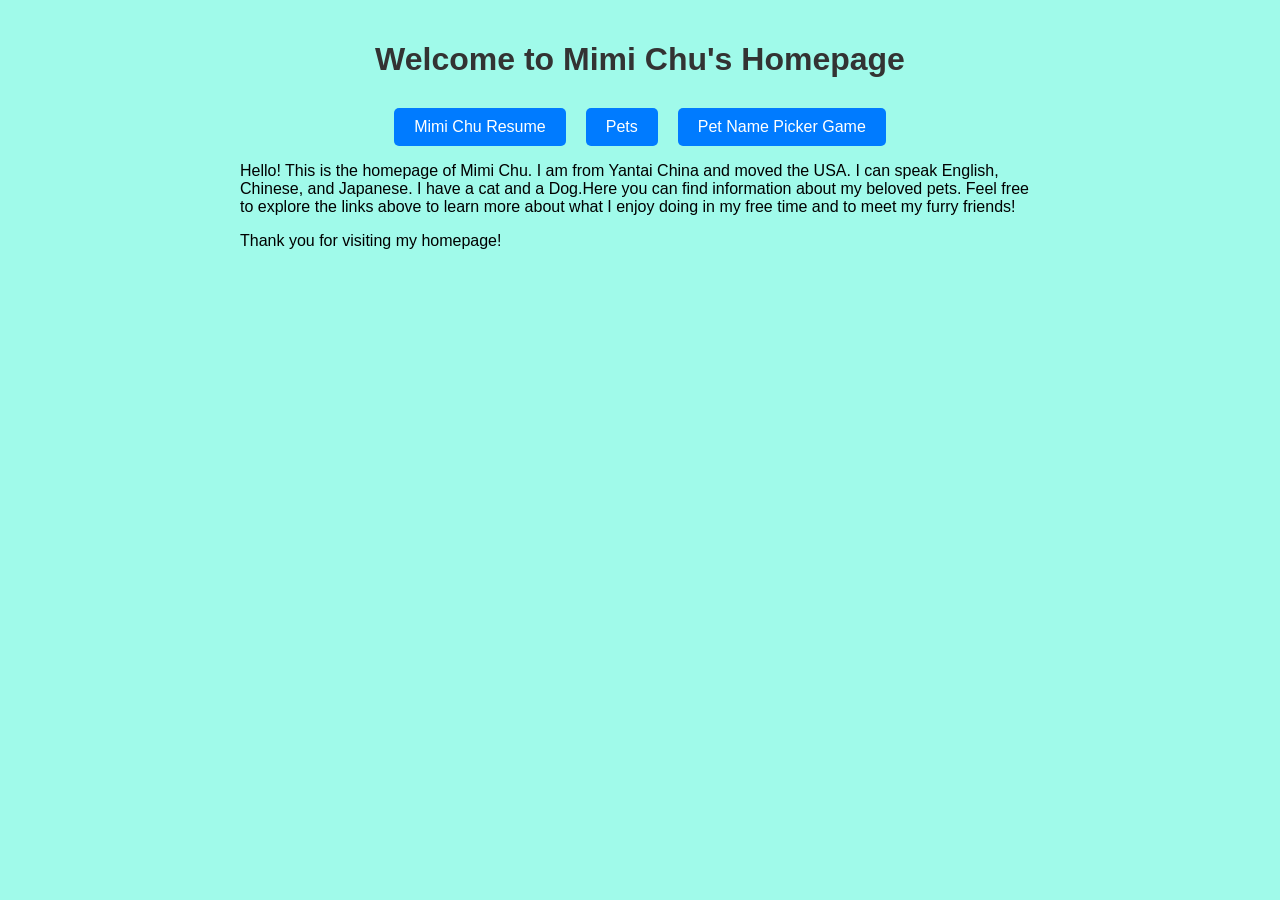
<file: Mimi Chu Scratch Page Pets and Hobbies/index.html>
<!DOCTYPE html>
<html lang="en">
<head>
    <meta charset="UTF-8">
    <meta name="viewport" content="width=device-width, initial-scale=1.0">
    <title>Mimi Chu Homepage</title>
    <link rel="stylesheet" href="css/styles.css">
    <style>
        h1 {
            text-align: center;
        }
    </style>
</head>
<body>
    <h1>Welcome to Mimi Chu's Homepage</h1>
    <div class="nav-container">
        <a href="Mimi Chu Professional Resume Webpage/index.html">Mimi Chu Resume</a>
        <a href="html/pets.html">Pets</a>
        <a href="html/pet-name-picker-game.html">Pet Name Picker Game</a>
    </div>
    <p>
        Hello! This is the homepage of Mimi Chu. I am from Yantai China and moved the USA. I can speak English, Chinese, and Japanese. I have a cat and a Dog.Here you can find information about my beloved pets. Feel free to explore the links above to learn more about what I enjoy doing in my free time and to meet my furry friends!
    </p>


<div class='tableauPlaceholder' id='viz1765854711123' style='position: relative'><noscript><a href='#'><img alt='Dashboard 1 ' 
src='https:&#47;&#47;public.tableau.com&#47;static&#47;images&#47;4Z&#47;4ZGKNTWTP&#47;1_rss.png' 
style='border: none' /></a></noscript><object class='tableauViz'  
style='display:none;'><param name='host_url' value='https%3A%2F%2Fpublic.tableau.com%2F' /> 
<param name='embed_code_version' value='3' /> <param name='path' value='shared&#47;4ZGKNTWTP' /> 
<param name='toolbar' value='yes' /><param name='static_image' value='https:&#47;&#47;public.tableau.com&#47;static&#47;images&#47;4Z&#47;4ZGKNTWTP&#47;1.png' /> 
<param name='animate_transition' value='yes' /><param name='display_static_image' value='yes' /><param name='display_spinner' value='yes' /><param name='display_overlay' value='yes' /><param name='display_count' value='yes' /><param name='language' value='en-US' /></object></div>                
<script type='text/javascript'>                    var divElement = document.getElementById('viz1765854711123');                    
var vizElement = divElement.getElementsByTagName('object')[0];                    
if ( divElement.offsetWidth > 800 ) { vizElement.style.width='1000px';vizElement.style.height='827px';} else if ( divElement.offsetWidth > 500 ) { vizElement.style.width='1000px';vizElement.style.height='827px';} else { vizElement.style.width='100%';vizElement.style.height='2427px';}                     
var scriptElement = document.createElement('script');                    
scriptElement.src = 'https://public.tableau.com/javascripts/api/viz_v1.js';                    
vizElement.parentNode.insertBefore(scriptElement, vizElement);                </script>

    <p>
        Thank you for visiting my homepage!
            
    </p>
</body>
</html>
</file>
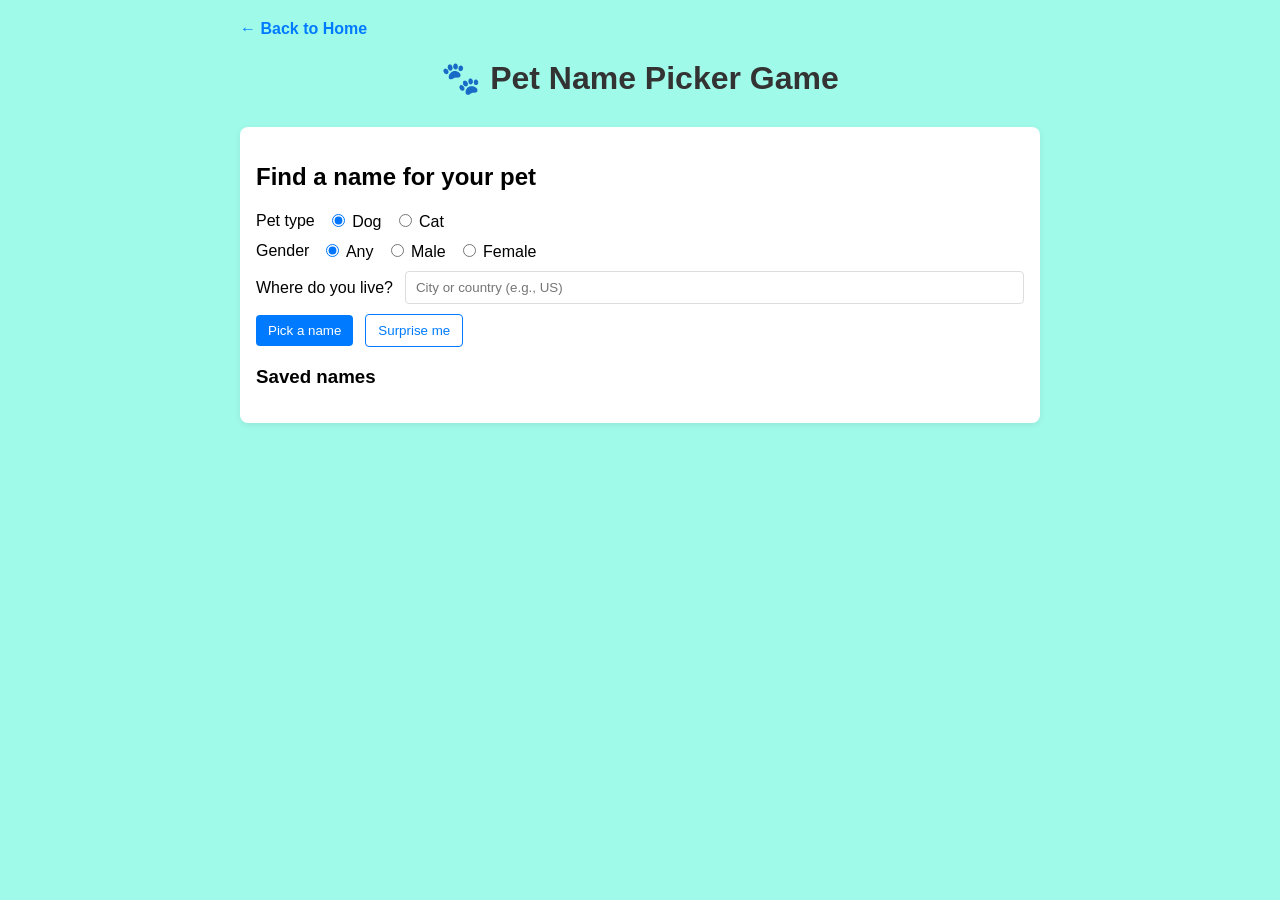
<file: Mimi Chu Scratch Page Pets and Hobbies/html/pet-name-picker-game.html>
<!DOCTYPE html>
<html lang="en">
<head>
    <meta charset="UTF-8">
    <meta name="viewport" content="width=device-width, initial-scale=1.0">
    <title>Pet Name Picker Game - Mimi Chu</title>
    <link rel="stylesheet" href="../css/styles.css">
    <style>
        body {
            padding: 20px;
        }
        .back-link {
            margin-bottom: 20px;
        }
        .back-link a {
            text-decoration: none;
            color: #007bff;
            font-weight: bold;
        }
        .back-link a:hover {
            text-decoration: underline;
        }
        h1 {
            text-align: center;
            margin-bottom: 30px;
        }
    </style>
</head>
<body>
    <div class="back-link">
        <a href="../index.html">← Back to Home</a>
    </div>

    <h1>🐾 Pet Name Picker Game</h1>

    <section id="name-picker" class="card">
        <h2>Find a name for your pet</h2>
        <form id="nameForm">
            <div class="form-row">
                <span class="label">Pet type</span>
                <label class="radio"><input type="radio" name="type" value="dog" checked> Dog</label>
                <label class="radio"><input type="radio" name="type" value="cat"> Cat</label>
            </div>

            <div class="form-row">
                <span class="label">Gender</span>
                <label class="radio"><input type="radio" name="gender" value="any" checked> Any</label>
                <label class="radio"><input type="radio" name="gender" value="male"> Male</label>
                <label class="radio"><input type="radio" name="gender" value="female"> Female</label>
            </div>

            <div class="form-row">
                <label for="location">Where do you live?</label>
                <input id="location" name="location" type="text" placeholder="City or country (e.g., US)" />
            </div>

            <div class="form-row">
                <button type="submit" class="btn">Pick a name</button>
                <button type="button" id="randomize" class="btn ghost">Surprise me</button>
            </div>
        </form>

        <div id="result" class="result" aria-live="polite"></div>

        <div id="saved" class="saved">
            <h3>Saved names</h3>
            <ul id="savedList"></ul>
        </div>
    </section>

    <script src="../js/namer.js"></script>
</body>
</html>
</file>
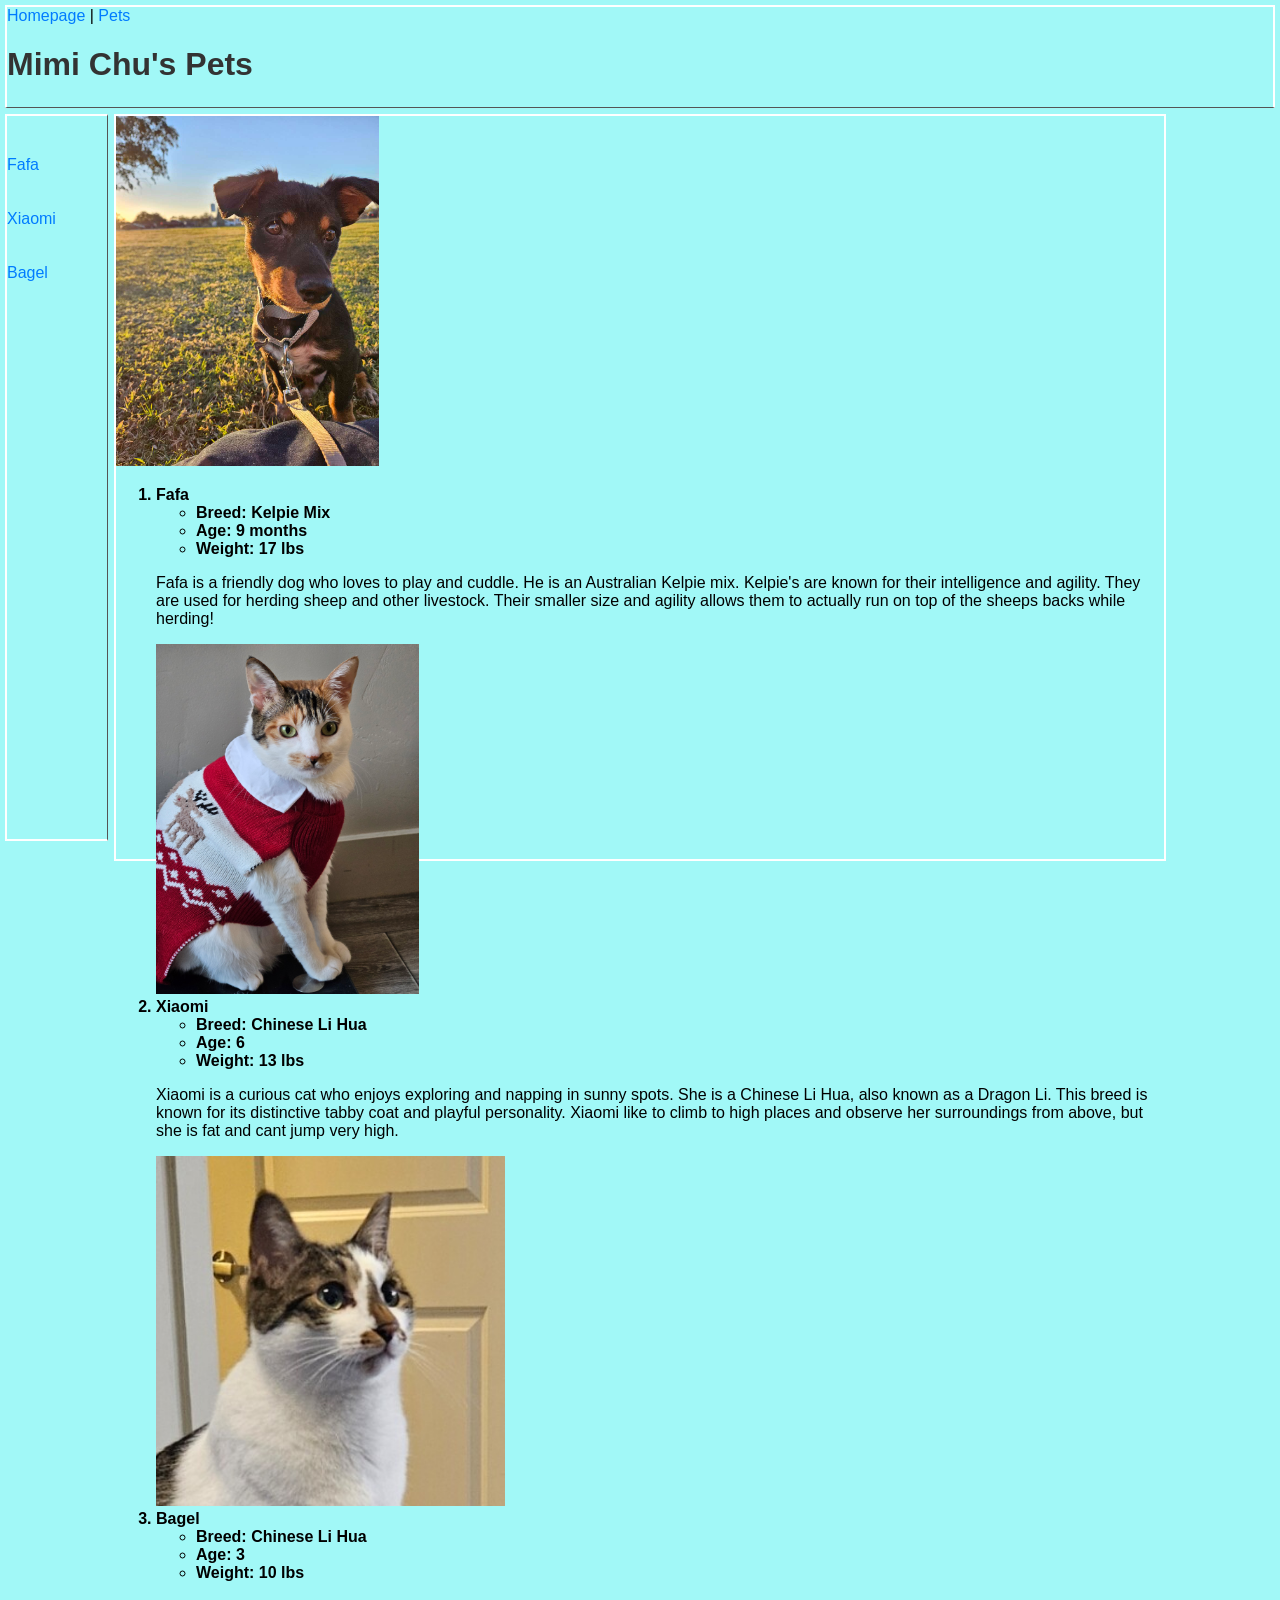
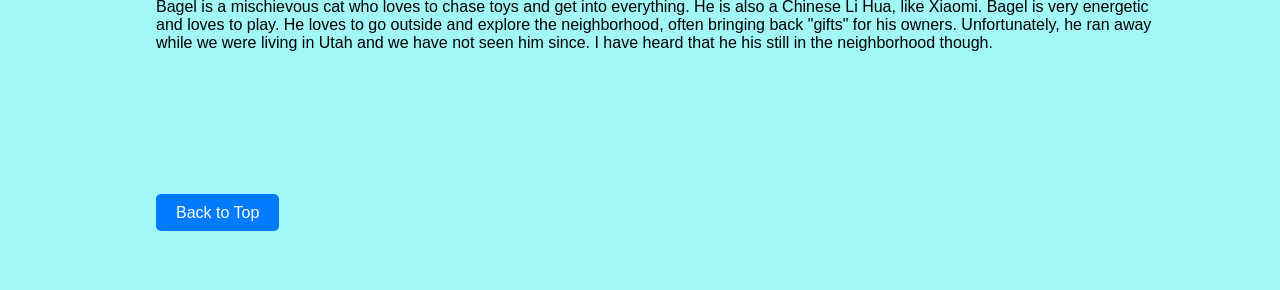
<file: Mimi Chu Scratch Page Pets and Hobbies/html/pets.html>
<!DOCTYPE html>
<html lang="en">
<head>
    <meta charset="UTF-8">
    <meta name="viewport" content="width=device-width, initial-scale=1.0">
    <title>Pets - Mimi Chu</title>
    <link rel="stylesheet" href="../css/styles.css">
    <link rel="stylesheet" href="../css/layoutstyles.css">
</head>
<body>
<!-- Header -->
    <div class="common header back-link">
        <a name="top"></a>
        <a href="../index.html">Homepage</a> |
        <a href="#">Pets</a>
        <h1>Mimi Chu's Pets</h1>
        
    </div>

<!-- left -->
    <div class="common leftmenu back-link">
        <a href="#fafa">Fafa</a><br> <br> <br>
        <a href="#xiaomi">Xiaomi</a><br> <br> <br>
        <a href="#bagel">Bagel</a>
    </div>
<!-- Body -->
        <div class="common mainbody">
            <img src="../images/fafa.jpg" height="350" alt="Fafa the Dog">

                <iframe width="560" height="315" src="https://www.youtube.com/embed/l-s0Do0nLV0?si=2X--EIBQYJH7hGKc" 
                title="YouTube video player" frameborder="0" allow="accelerometer; autoplay; clipboard-write; encrypted-media; gyroscope; picture-in-picture; web-share" 
                referrerpolicy="strict-origin-when-cross-origin" 
                allowfullscreen></iframe>

                

                <ol>   
                <li id="fafa" class="ListHeading">Fafa
                    <ul>
                        <li>Breed: Kelpie Mix</li>
                        <li>Age: 9 months</li>
                        <li>Weight: 17 lbs</li>
                    </ul>
                </li>
                
            <p>Fafa is a friendly dog who loves to play and cuddle. He is an Australian Kelpie mix. 
                Kelpie's are known for their intelligence and agility. 
                They are used for herding sheep and other livestock.
                Their smaller size and agility allows them to actually run on top of the sheeps backs while herding!
            
            </p>
            <img src="../images/xiaomi.jpg" height="350" alt="xiaomi the Cat">
                <li id="xiaomi" class="ListHeading">Xiaomi
                    <ul>
                        <li>Breed: Chinese Li Hua</li>
                        <li>Age: 6</li>
                        <li>Weight: 13 lbs</li>
                    </ul>
                </li>
            <p>Xiaomi is a curious cat who enjoys exploring and napping in sunny spots. 
                She is a Chinese Li Hua, also known as a Dragon Li. 
                This breed is known for its distinctive tabby coat and playful personality.
                Xiaomi like to climb to high places and observe her surroundings from above, but she is fat and cant jump very high.
            </p>
            <img src="../images/bagel2.jpg" height="350" alt="Bagel the Cat">
                <li id="bagel" class="ListHeading">Bagel
                    <ul>
                        <li>Breed: Chinese Li Hua</li>
                        <li>Age: 3</li>
                        <li>Weight: 10 lbs</li>
                    </ul>
                </li>
            <p>Bagel is a mischievous cat who loves to chase toys and get into everything. 
                He is also a Chinese Li Hua, like Xiaomi. 
                Bagel is very energetic and loves to play.
                He loves to go outside and explore the neighborhood, often bringing back "gifts" for his owners.
                Unfortunately, he ran away while we were living in Utah and we have not seen him since.
                I have heard that he his still in the neighborhood though.
            </p>
            <p>&nbsp;</p>
            <p>&nbsp;</p>
            <p>&nbsp;</p>
            <p>&nbsp;</p>
            <a href="#top">Back to Top</a>
            <p>&nbsp;</p>
            <p>&nbsp;</p>
            </ol>
        </div>
    
    
</body>
</html>
</file>
<file: Mimi Chu Scratch Page Pets and Hobbies/css/styles.css>
body {
    font-family: Arial, sans-serif;
    max-width: 800px;
    margin: 0 auto;
    padding: 20px;
    background-color: #a0faea;
}

.ListHeading {
    font-weight: bold;
    font-style: normal;
}

h1 {
    color: #333;
}

.nav-container {
    display: flex;
    justify-content: center;
    gap: 20px;
    margin-top: 30px;
}

a {
    padding: 10px 20px;
    background-color: #007bff;
    color: white;
    text-decoration: none;
    border-radius: 5px;
    transition: background-color 0.3s;
}

a:hover {
    background-color: #0056b3;
}

.back-link a {
    padding: 0;
    background-color: transparent;
    color: #007bff;
    border-radius: 0;
}

.back-link a:hover {
    background-color: transparent;
    text-decoration: underline;
}

.back-link {
    margin-bottom: 20px;
}

.video-container {
    position: relative;
    width: 100%;
    padding-bottom: 56.25%;
    height: 0;
    overflow: hidden;
    margin: 20px 0;
}

.video-container iframe {
    position: absolute;
    top: 0;
    left: 0;
    width: 100%;
    height: 100%;
}

/* Name-picker styles */
.card {
    background: #fff;
    border-radius: 8px;
    padding: 16px;
    box-shadow: 0 2px 6px rgba(0,0,0,0.08);
    margin: 20px 0;
}

.form-row {
    display: flex;
    align-items: center;
    gap: 12px;
    margin: 10px 0;
}

.form-row input[type="text"] {
    flex: 1;
    padding: 8px 10px;
    border: 1px solid #ddd;
    border-radius: 4px;
}

.btn {
    background: #007bff;
    color: white;
    border: none;
    padding: 8px 12px;
    border-radius: 4px;
    cursor: pointer;
}

.btn.ghost {
    background: transparent;
    border: 1px solid #007bff;
    color: #007bff;
}

.result {
    margin-top: 12px;
    font-size: 1.1rem;
}

.saved {
    margin-top: 12px;
}

.saved ul {
    list-style: disc;
    margin-left: 20px;
}
</file>
<file: Mimi Chu Scratch Page Pets and Hobbies/css/layoutstyles.css>
body {
    background-color: #a1f8f7;
    font-family: Verdana, Geneva, Tahoma, sans-serif;
}

.common {
    /* background-color: #cccccc; */
    border: 2px solid white;
    position: absolute;
}

.header {
    top: 5px;
    left: 5px;
    right: 5px;
    height: 100px;
    z-index: 2;
    border-bottom: solid 1px #555555;
}   
.leftmenu {
    top: 114px;
    left: 5px;
    width: 100px;
    bottom: 39px;
    z-index: 1;
    padding-top: 40px;
    border-right: solid 1px #555555;
}
.mainbody {
    top: 114px;
    left: 114px;
    right: 114px;
    bottom: 39px;
    padding-right: 5px;
}
.rightmenu {
    top: 114px;
    right: 5px;
    width: 100px;
    bottom: 39px;
    border-left: solid 1px #555555;
    padding-left: 5px;
}
.footer {
    left: 5px;
    right: 5px;
    bottom: 5px;
    height: 25px;
    font-size: 8px;
    color: #999999;
    text-align: center;
    padding-top: 15px;
    position:fixed;
}

.subheader {
   float: right
}
</file>
